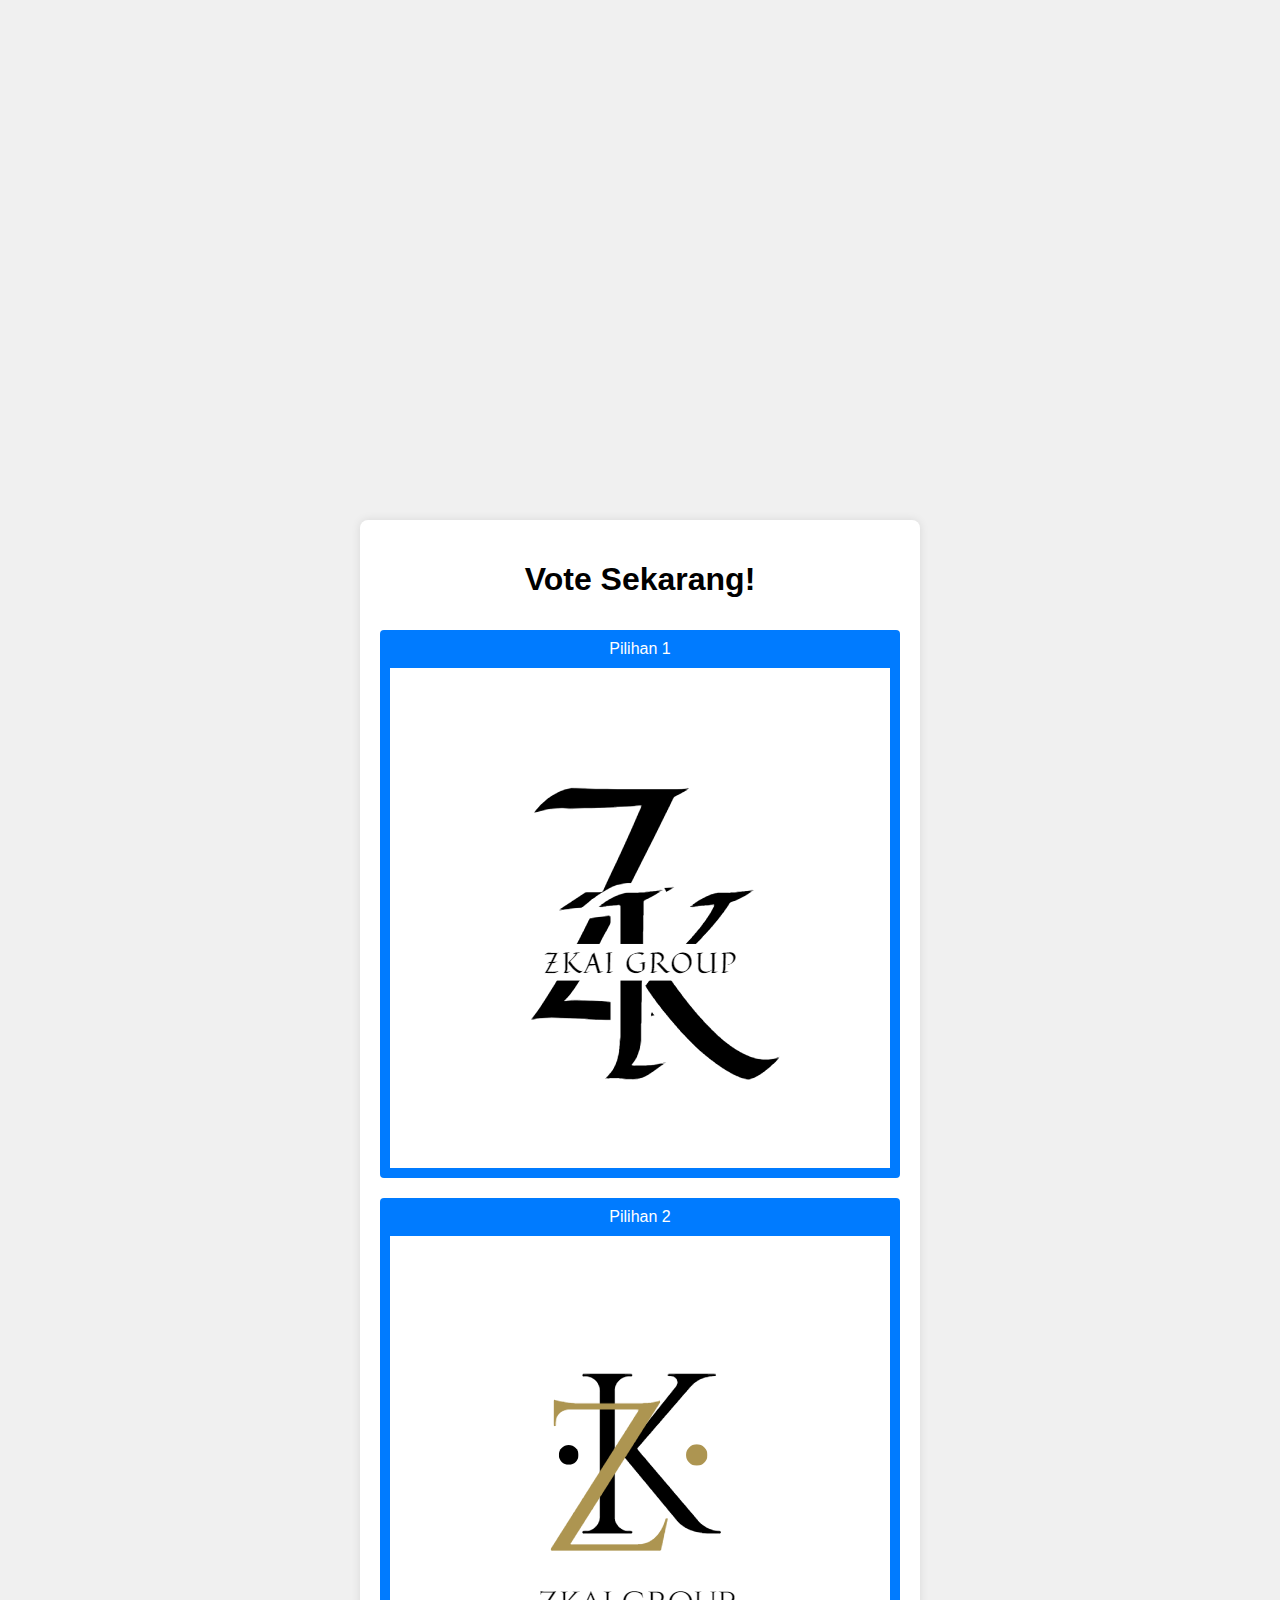
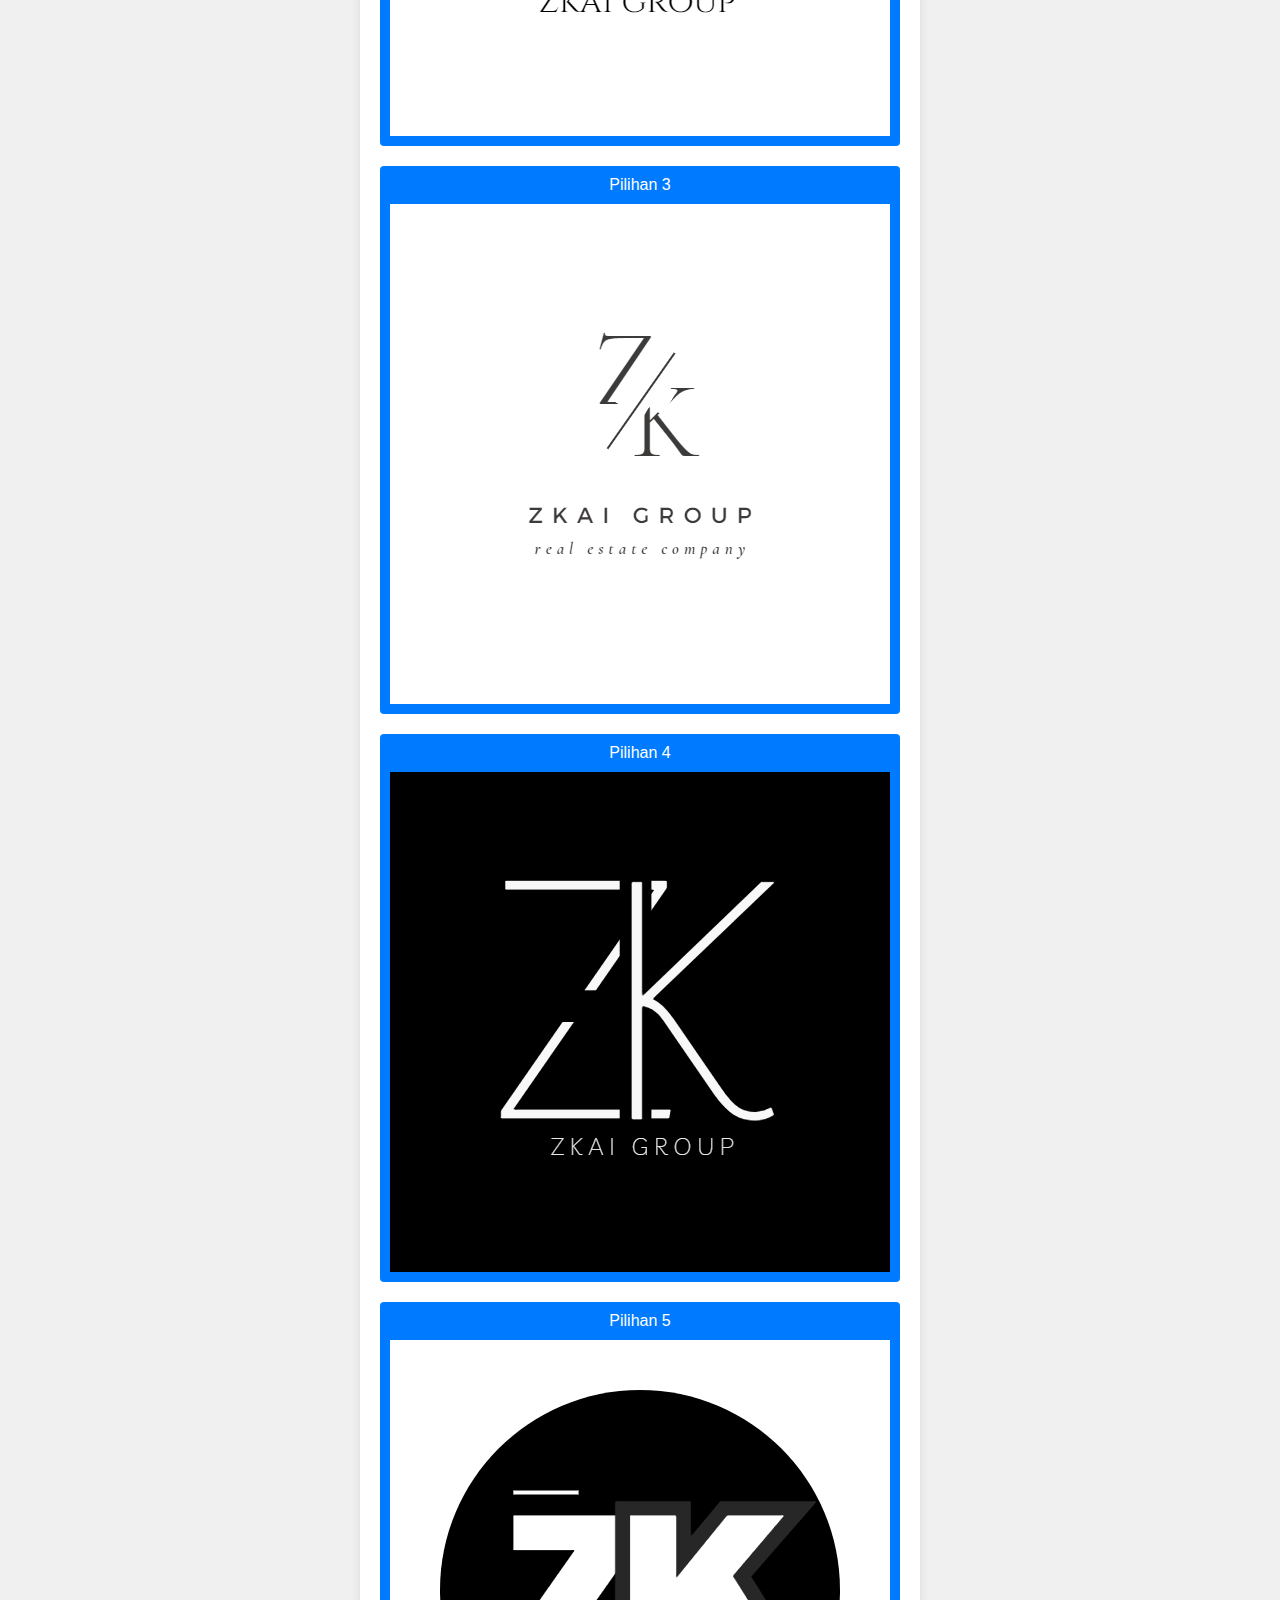
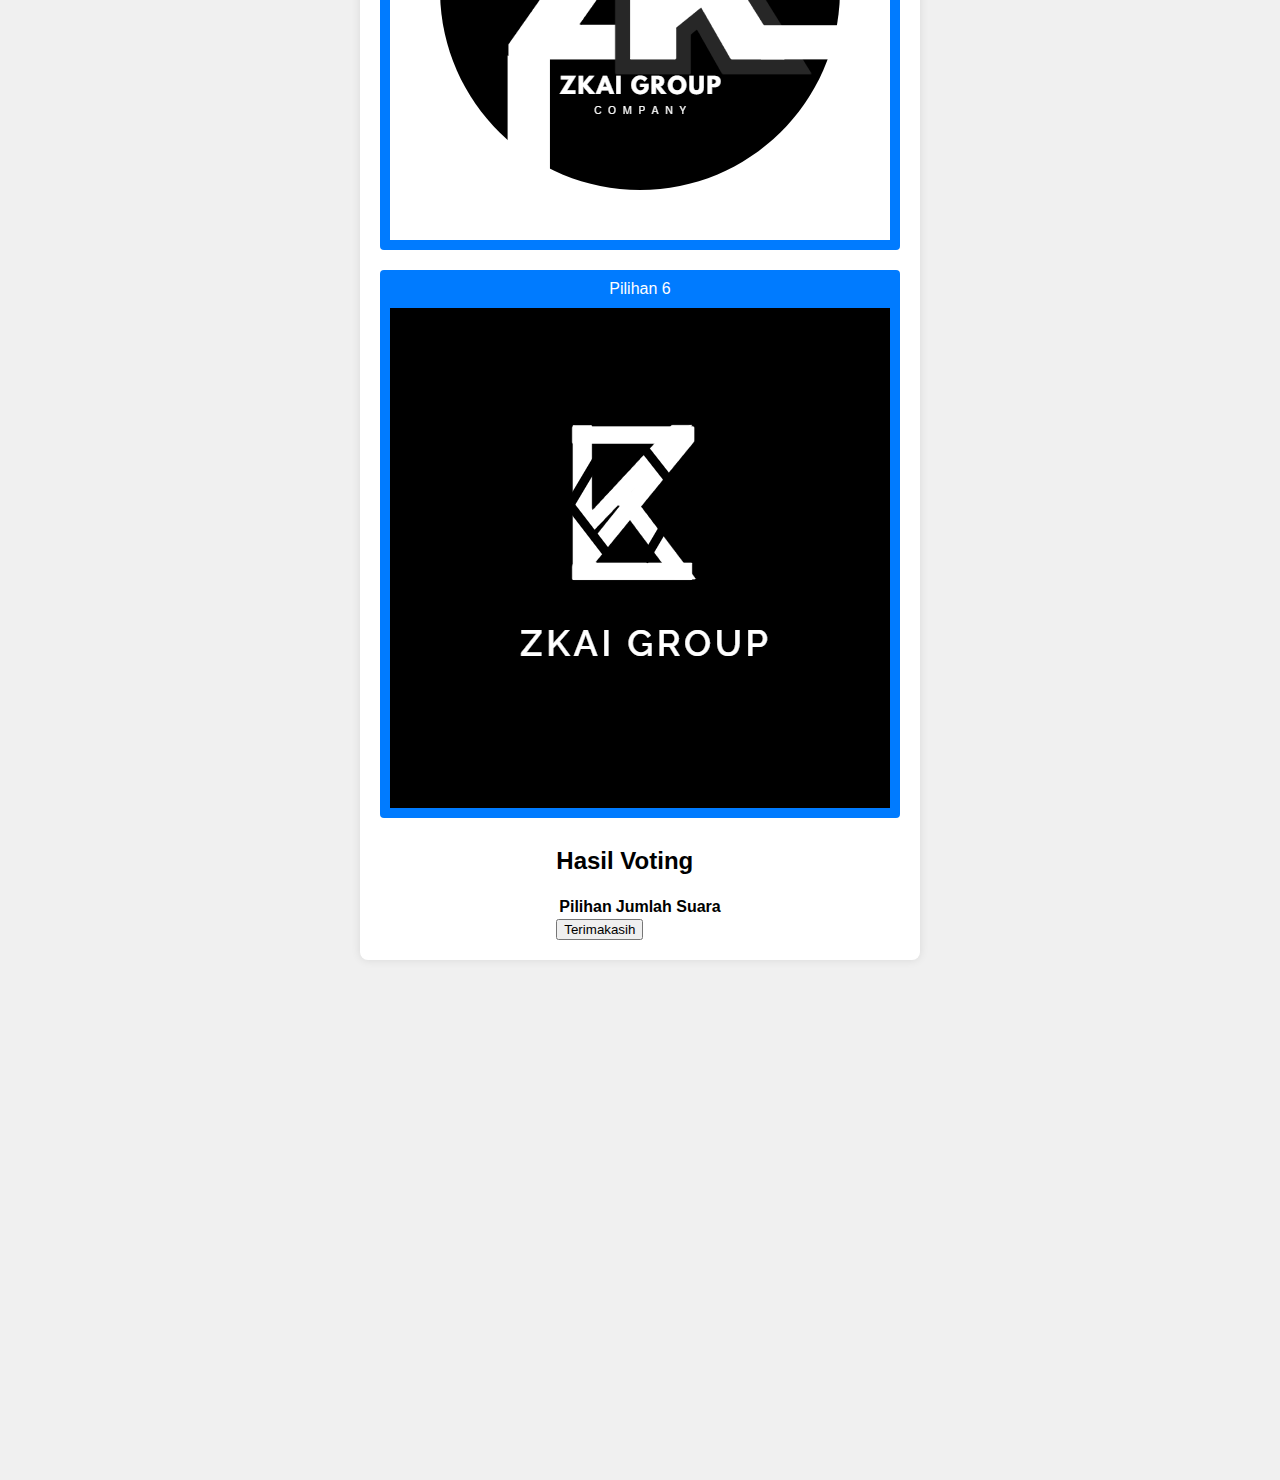
<file: 26 06  2006/index.html>
<!DOCTYPE html>
<html lang="id">
<head>
    <meta charset="UTF-8">
    <meta name="viewport" content="width=device-width, initial-scale=1.0">
    <title>Web Voting Responsif</title>
    <link rel="stylesheet" href="style.css">
</head>
<body>
    <div class="container">
        <h1>Vote Sekarang!</h1>
        <div id="selected-option"></div>
        <button class="vote-button">Pilihan 1
            <img src="2.png" alt="Gambar Pilihan 1" style="display: block; margin-top: 10px;">
        </button>
        <button class="vote-button">Pilihan 2
            <img src="3.png" alt="Gambar Pilihan 1" style="display: block; margin-top: 10px;">
        </button>
        <button class="vote-button">Pilihan 3
            <img src="4.png" alt="Gambar Pilihan 1" style="display: block; margin-top: 10px;">
        </button>
        <button class="vote-button">Pilihan 4
            <img src="5.png" alt="Gambar Pilihan 1" style="display: block; margin-top: 10px;">
        </button>
        <button class="vote-button">Pilihan 5
            <img src="6.png" alt="Gambar Pilihan 1" style="display: block; margin-top: 10px;">
        </button>
        <button class="vote-button">Pilihan 6
            <img src="7.png" alt="Gambar Pilihan 1" style="display: block; margin-top: 10px;">
        </button>
        <div class="result-table">
            <h2>Hasil Voting</h2>
            <table>
                <tr>
                    <th>Pilihan</th>
                    <th>Jumlah Suara</th>
                </tr>
                <!-- Data hasil voting akan ditampilkan di sini -->
            </table>
            <button class="refresh-button" onclick="window.location.href='hasil/index.html'">Terimakasih</button>
    </div>
    <script src="main.js"></script>
</body>
</html>
</file>
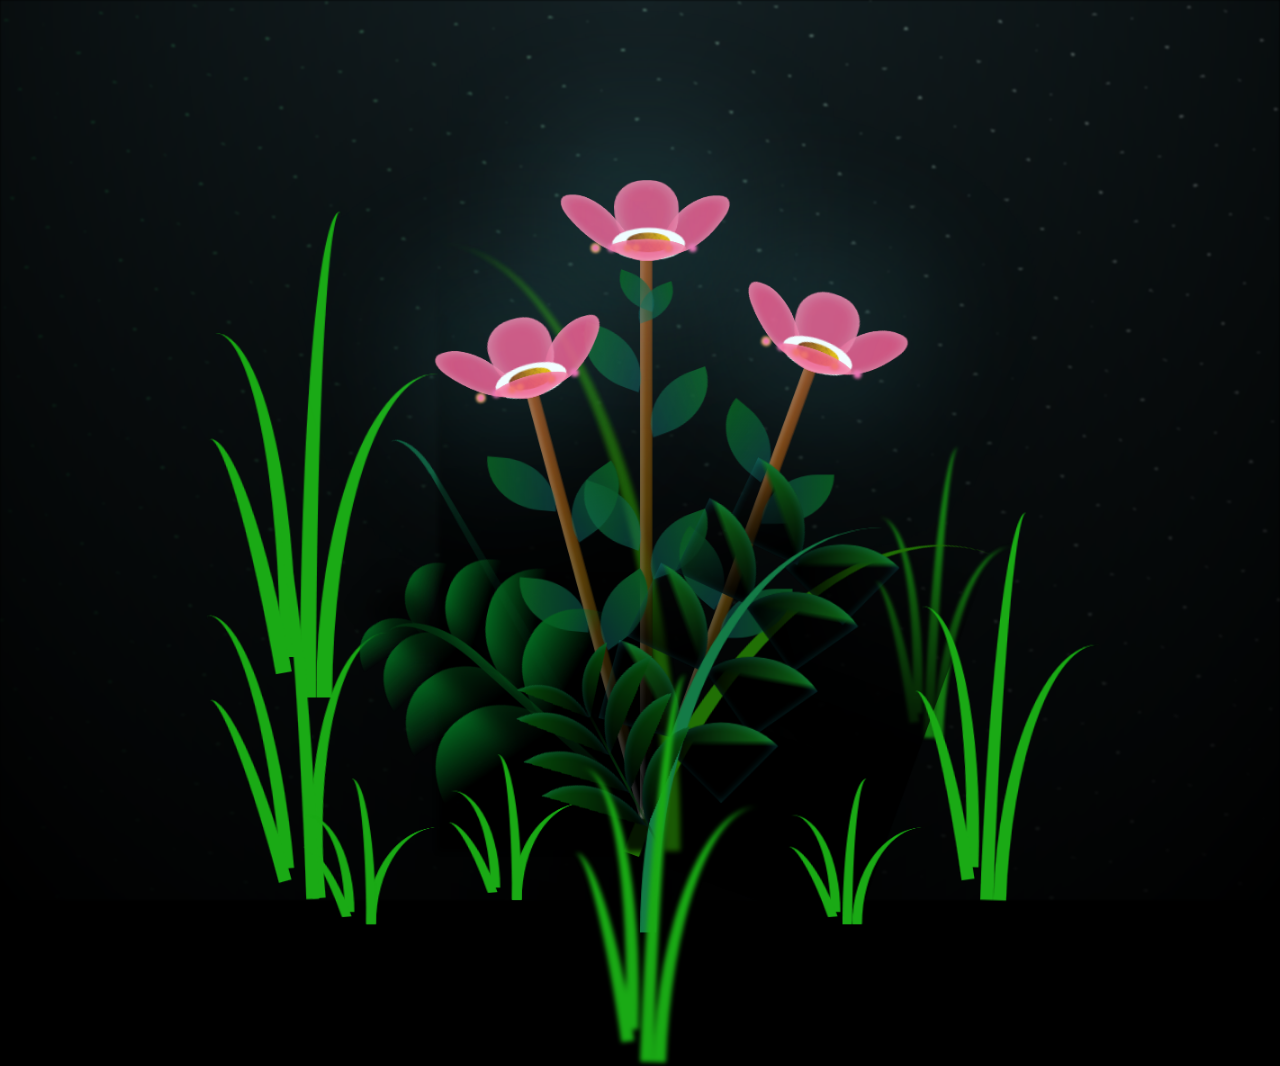
<file: 26 06  2006/hasil/index.html>
<!DOCTYPE html>
<html lang="en">
<head>
    <meta charset="UTF-8">
    <meta http-equiv="X-UA-Compatible" content="IE=edge">
    <meta name="viewport" content="width=device-width, initial-scale=1.0">
    <link rel="stylesheet" href="main.css">
    <link rel="icon" href="img/flowers.png" type="image/x-icon">
    <title>flowers</title>
</head>
<body class="container">
    <div class="night"></div>
    <div class="flowers">
      <div class="flower flower--1">
        <div class="flower__leafs flower__leafs--1">
          <div class="flower__leaf flower__leaf--1"></div>
          <div class="flower__leaf flower__leaf--2"></div>
          <div class="flower__leaf flower__leaf--3"></div>
          <div class="flower__leaf flower__leaf--4"></div>
          <div class="flower__white-circle"></div>
  
          <div class="flower__light flower__light--1"></div>
          <div class="flower__light flower__light--2"></div>
          <div class="flower__light flower__light--3"></div>
          <div class="flower__light flower__light--4"></div>
          <div class="flower__light flower__light--5"></div>
          <div class="flower__light flower__light--6"></div>
          <div class="flower__light flower__light--7"></div>
          <div class="flower__light flower__light--8"></div>
  
        </div>
        <div class="flower__line">
          <div class="flower__line__leaf flower__line__leaf--1"></div>
          <div class="flower__line__leaf flower__line__leaf--2"></div>
          <div class="flower__line__leaf flower__line__leaf--3"></div>
          <div class="flower__line__leaf flower__line__leaf--4"></div>
          <div class="flower__line__leaf flower__line__leaf--5"></div>
          <div class="flower__line__leaf flower__line__leaf--6"></div>
        </div>
      </div>
  
      <div class="flower flower--2">
        <div class="flower__leafs flower__leafs--2">
          <div class="flower__leaf flower__leaf--1"></div>
          <div class="flower__leaf flower__leaf--2"></div>
          <div class="flower__leaf flower__leaf--3"></div>
          <div class="flower__leaf flower__leaf--4"></div>
          <div class="flower__white-circle"></div>
  
          <div class="flower__light flower__light--1"></div>
          <div class="flower__light flower__light--2"></div>
          <div class="flower__light flower__light--3"></div>
          <div class="flower__light flower__light--4"></div>
          <div class="flower__light flower__light--5"></div>
          <div class="flower__light flower__light--6"></div>
          <div class="flower__light flower__light--7"></div>
          <div class="flower__light flower__light--8"></div>
  
        </div>
        <div class="flower__line">
          <div class="flower__line__leaf flower__line__leaf--1"></div>
          <div class="flower__line__leaf flower__line__leaf--2"></div>
          <div class="flower__line__leaf flower__line__leaf--3"></div>
          <div class="flower__line__leaf flower__line__leaf--4"></div>
        </div>
      </div>
  
      <div class="flower flower--3">
        <div class="flower__leafs flower__leafs--3">
          <div class="flower__leaf flower__leaf--1"></div>
          <div class="flower__leaf flower__leaf--2"></div>
          <div class="flower__leaf flower__leaf--3"></div>
          <div class="flower__leaf flower__leaf--4"></div>
          <div class="flower__white-circle"></div>
  
          <div class="flower__light flower__light--1"></div>
          <div class="flower__light flower__light--2"></div>
          <div class="flower__light flower__light--3"></div>
          <div class="flower__light flower__light--4"></div>
          <div class="flower__light flower__light--5"></div>
          <div class="flower__light flower__light--6"></div>
          <div class="flower__light flower__light--7"></div>
          <div class="flower__light flower__light--8"></div>
  
          <link rel="stylesheet" href="main.css">
          
        </div>
        <div class="flower__line">
          <div class="flower__line__leaf flower__line__leaf--1"></div>
          <div class="flower__line__leaf flower__line__leaf--2"></div>
          <div class="flower__line__leaf flower__line__leaf--3"></div>
          <div class="flower__line__leaf flower__line__leaf--4"></div>
        </div>
      </div>
  
      <div class="grow-ans" style="--d:1.2s">
        <div class="flower__g-long">
          <div class="flower__g-long__top"></div>
          <div class="flower__g-long__bottom"></div>
        </div>
      </div>
  
      <div class="growing-grass">
        <div class="flower__grass flower__grass--1">
          <div class="flower__grass--top"></div>
          <div class="flower__grass--bottom"></div>
          <div class="flower__grass__leaf flower__grass__leaf--1"></div>
          <div class="flower__grass__leaf flower__grass__leaf--2"></div>
          <div class="flower__grass__leaf flower__grass__leaf--3"></div>
          <div class="flower__grass__leaf flower__grass__leaf--4"></div>
          <div class="flower__grass__leaf flower__grass__leaf--5"></div>
          <div class="flower__grass__leaf flower__grass__leaf--6"></div>
          <div class="flower__grass__leaf flower__grass__leaf--7"></div>
          <div class="flower__grass__leaf flower__grass__leaf--8"></div>
          <div class="flower__grass__overlay"></div>
        </div>
      </div>
  
      <div class="growing-grass">
        <div class="flower__grass flower__grass--2">
          <div class="flower__grass--top"></div>
          <div class="flower__grass--bottom"></div>
          <div class="flower__grass__leaf flower__grass__leaf--1"></div>
          <div class="flower__grass__leaf flower__grass__leaf--2"></div>
          <div class="flower__grass__leaf flower__grass__leaf--3"></div>
          <div class="flower__grass__leaf flower__grass__leaf--4"></div>
          <div class="flower__grass__leaf flower__grass__leaf--5"></div>
          <div class="flower__grass__leaf flower__grass__leaf--6"></div>
          <div class="flower__grass__leaf flower__grass__leaf--7"></div>
          <div class="flower__grass__leaf flower__grass__leaf--8"></div>
          <div class="flower__grass__overlay"></div>
        </div>
      </div>
  
      <div class="grow-ans" style="--d:2.4s">
        <div class="flower__g-right flower__g-right--1">
          <div class="leaf"></div>
        </div>
      </div>
  
      <div class="grow-ans" style="--d:2.8s">
        <div class="flower__g-right flower__g-right--2">
          <div class="leaf"></div>
        </div>
      </div>
  
      <div class="grow-ans" style="--d:2.8s">
        <div class="flower__g-front">
          <div class="flower__g-front__leaf-wrapper flower__g-front__leaf-wrapper--1">
            <div class="flower__g-front__leaf"></div>
          </div>
          <div class="flower__g-front__leaf-wrapper flower__g-front__leaf-wrapper--2">
            <div class="flower__g-front__leaf"></div>
          </div>
          <div class="flower__g-front__leaf-wrapper flower__g-front__leaf-wrapper--3">
            <div class="flower__g-front__leaf"></div>
          </div>
          <div class="flower__g-front__leaf-wrapper flower__g-front__leaf-wrapper--4">
            <div class="flower__g-front__leaf"></div>
          </div>
          <div class="flower__g-front__leaf-wrapper flower__g-front__leaf-wrapper--5">
            <div class="flower__g-front__leaf"></div>
          </div>
          <div class="flower__g-front__leaf-wrapper flower__g-front__leaf-wrapper--6">
            <div class="flower__g-front__leaf"></div>
          </div>
          <div class="flower__g-front__leaf-wrapper flower__g-front__leaf-wrapper--7">
            <div class="flower__g-front__leaf"></div>
          </div>
          <div class="flower__g-front__leaf-wrapper flower__g-front__leaf-wrapper--8">
            <div class="flower__g-front__leaf"></div>
          </div>
          <div class="flower__g-front__line"></div>
        </div>
      </div>
  
      <div class="grow-ans" style="--d:3.2s">
        <div class="flower__g-fr">
          <div class="leaf"></div>
          <div class="flower__g-fr__leaf flower__g-fr__leaf--1"></div>
          <div class="flower__g-fr__leaf flower__g-fr__leaf--2"></div>
          <div class="flower__g-fr__leaf flower__g-fr__leaf--3"></div>
          <div class="flower__g-fr__leaf flower__g-fr__leaf--4"></div>
          <div class="flower__g-fr__leaf flower__g-fr__leaf--5"></div>
          <div class="flower__g-fr__leaf flower__g-fr__leaf--6"></div>
          <div class="flower__g-fr__leaf flower__g-fr__leaf--7"></div>
          <div class="flower__g-fr__leaf flower__g-fr__leaf--8"></div>
        </div>
      </div>
  
      <div class="long-g long-g--0">
        <div class="grow-ans" style="--d:3s">
          <div class="leaf leaf--0"></div>
        </div>
        <div class="grow-ans" style="--d:2.2s">
          <div class="leaf leaf--1"></div>
        </div>
        <div class="grow-ans" style="--d:3.4s">
          <div class="leaf leaf--2"></div>
        </div>
        <div class="grow-ans" style="--d:3.6s">
          <div class="leaf leaf--3"></div>
        </div>
      </div>
  
      <div class="long-g long-g--1">
        <div class="grow-ans" style="--d:3.6s">
          <div class="leaf leaf--0"></div>
        </div>
        <div class="grow-ans" style="--d:3.8s">
          <div class="leaf leaf--1"></div>
        </div>
        <div class="grow-ans" style="--d:4s">
          <div class="leaf leaf--2"></div>
        </div>
        <div class="grow-ans" style="--d:4.2s">
          <div class="leaf leaf--3"></div>
        </div>
      </div>
  
      <div class="long-g long-g--2">
        <div class="grow-ans" style="--d:4s">
          <div class="leaf leaf--0"></div>
        </div>
        <div class="grow-ans" style="--d:4.2s">
          <div class="leaf leaf--1"></div>
        </div>
        <div class="grow-ans" style="--d:4.4s">
          <div class="leaf leaf--2"></div>
        </div>
        <div class="grow-ans" style="--d:4.6s">
          <div class="leaf leaf--3"></div>
        </div>
      </div>
  
      <div class="long-g long-g--3">
        <div class="grow-ans" style="--d:4s">
          <div class="leaf leaf--0"></div>
        </div>
        <div class="grow-ans" style="--d:4.2s">
          <div class="leaf leaf--1"></div>
        </div>
        <div class="grow-ans" style="--d:3s">
          <div class="leaf leaf--2"></div>
        </div>
        <div class="grow-ans" style="--d:3.6s">
          <div class="leaf leaf--3"></div>
        </div>
      </div>
  
      <div class="long-g long-g--4">
        <div class="grow-ans" style="--d:4s">
          <div class="leaf leaf--0"></div>
        </div>
        <div class="grow-ans" style="--d:4.2s">
          <div class="leaf leaf--1"></div>
        </div>
        <div class="grow-ans" style="--d:3s">
          <div class="leaf leaf--2"></div>
        </div>
        <div class="grow-ans" style="--d:3.6s">
          <div class="leaf leaf--3"></div>
        </div>
      </div>
  
      <div class="long-g long-g--5">
        <div class="grow-ans" style="--d:4s">
          <div class="leaf leaf--0"></div>
        </div>
        <div class="grow-ans" style="--d:4.2s">
          <div class="leaf leaf--1"></div>
        </div>
        <div class="grow-ans" style="--d:3s">
          <div class="leaf leaf--2"></div>
        </div>
        <div class="grow-ans" style="--d:3.6s">
          <div class="leaf leaf--3"></div>
        </div>
      </div>
  
      <div class="long-g long-g--6">
        <div class="grow-ans" style="--d:4.2s">
          <div class="leaf leaf--0"></div>
        </div>
        <div class="grow-ans" style="--d:4.4s">
          <div class="leaf leaf--1"></div>
        </div>
        <div class="grow-ans" style="--d:4.6s">
          <div class="leaf leaf--2"></div>
        </div>
        <div class="grow-ans" style="--d:4.8s">
          <div class="leaf leaf--3"></div>
        </div>
      </div>
  
      <div class="long-g long-g--7">
        <div class="grow-ans" style="--d:3s">
          <div class="leaf leaf--0"></div>
        </div>
        <div class="grow-ans" style="--d:3.2s">
          <div class="leaf leaf--1"></div>
        </div>
        <div class="grow-ans" style="--d:3.5s">
          <div class="leaf leaf--2"></div>
        </div>
        <div class="grow-ans" style="--d:3.6s">
          <div class="leaf leaf--3"></div>
        </div>
      </div>
    </div>
    
    <script src="main.js"></script>
  </body>
</html>
</file>
<file: 26 06  2006/style.css>
body {
    font-family: Arial, sans-serif;
    margin: 0;
    padding: 0;
    display: flex;
    justify-content: center;
    align-items: center;
    height: 520vh;
    background-color: #f0f0f0;
}

.container {
    display: flex; /* Menjadikan container sebagai flex container */
    flex-direction: column; /* Menjadikan elemen di dalam container berada dalam satu kolom */
    justify-content: center; /* Memusatkan vertikal */
    align-items: center; /* Memusatkan horizontal */
    background-color: #fff;
    padding: 20px;
    border-radius: 8px;
    box-shadow: 0 0 10px rgba(0, 0, 0, 0.1);
    max-width: 520px;
    width: 100%;
}

.vote-button {
    display: block;
    width: 100%;
    padding: 10px;
    margin: 10px 0;
    background-color: #007bff;
    color: #fff;
    border: none;
    border-radius: 4px;
    cursor: pointer;
    font-size: 16px;
}

.vote-button:hover {
    background-color: #0056b3;
}
</file>
<file: 26 06  2006/hasil/main.css>
*,
*::after,
*::before {
  padding: 0;
  margin: 0;
  box-sizing: border-box;
}

:root {
  --dark-color: #000000;
}

body {
  display: flex;
  align-items: flex-end;
  justify-content: center;
  min-height: 100vh;
  background-color: var(--dark-color);
  overflow: hidden;
  perspective: 1000px;
}

.night {
  position: fixed;
  left: 50%;
  top: 0;
  transform: translateX(-50%);
  width: 100%;
  height: 100%;
  filter: blur(0.1vmin);
  background-image: radial-gradient(ellipse at top, transparent 0%, var(--dark-color)), radial-gradient(ellipse at bottom, var(--dark-color), rgba(145, 233, 255, 0.2)), repeating-linear-gradient(220deg, rgb(0, 0, 0) 0px, rgb(0, 0, 0) 19px, transparent 19px, transparent 22px), repeating-linear-gradient(189deg, rgb(0, 0, 0) 0px, rgb(0, 0, 0) 19px, transparent 19px, transparent 22px), repeating-linear-gradient(148deg, rgb(0, 0, 0) 0px, rgb(0, 0, 0) 19px, transparent 19px, transparent 22px), linear-gradient(90deg, rgb(7, 107, 42), rgb(240, 240, 240));
}

.flowers {
  position: relative;
  transform: scale(0.9);
}

.flower {
  position: absolute;
  bottom: 10vmin;
  transform-origin: bottom center;
  z-index: 10;
  --fl-speed: 0.3s;
}
.flower--1 {
  -webkit-animation: moving-flower-1 4s linear infinite;
          animation: moving-flower-1 4s linear infinite;
}
.flower--1 .flower__line {
  height: 70vmin;
  -webkit-animation-delay: 0.3s;
          animation-delay: 0.3s;
}
.flower--1 .flower__line__leaf--1 {
  -webkit-animation: blooming-leaf-right var(--fl-speed) 1.6s backwards;
          animation: blooming-leaf-right var(--fl-speed) 1.6s backwards;
}
.flower--1 .flower__line__leaf--2 {
  -webkit-animation: blooming-leaf-right var(--fl-speed) 1.4s backwards;
          animation: blooming-leaf-right var(--fl-speed) 1.4s backwards;
}
.flower--1 .flower__line__leaf--3 {
  -webkit-animation: blooming-leaf-left var(--fl-speed) 1.2s backwards;
          animation: blooming-leaf-left var(--fl-speed) 1.2s backwards;
}
.flower--1 .flower__line__leaf--4 {
  -webkit-animation: blooming-leaf-left var(--fl-speed) 1s backwards;
          animation: blooming-leaf-left var(--fl-speed) 1s backwards;
}
.flower--1 .flower__line__leaf--5 {
  -webkit-animation: blooming-leaf-right var(--fl-speed) 1.8s backwards;
          animation: blooming-leaf-right var(--fl-speed) 1.8s backwards;
}
.flower--1 .flower__line__leaf--6 {
  -webkit-animation: blooming-leaf-left var(--fl-speed) 2s backwards;
          animation: blooming-leaf-left var(--fl-speed) 2s backwards;
}
.flower--2 {
  left: 50%;
  transform: rotate(20deg);
  -webkit-animation: moving-flower-2 4s linear infinite;
          animation: moving-flower-2 4s linear infinite;
}
.flower--2 .flower__line {
  height: 60vmin;
  -webkit-animation-delay: 0.6s;
          animation-delay: 0.6s;
}
.flower--2 .flower__line__leaf--1 {
  -webkit-animation: blooming-leaf-right var(--fl-speed) 1.9s backwards;
          animation: blooming-leaf-right var(--fl-speed) 1.9s backwards;
}
.flower--2 .flower__line__leaf--2 {
  -webkit-animation: blooming-leaf-right var(--fl-speed) 1.7s backwards;
          animation: blooming-leaf-right var(--fl-speed) 1.7s backwards;
}
.flower--2 .flower__line__leaf--3 {
  -webkit-animation: blooming-leaf-left var(--fl-speed) 1.5s backwards;
          animation: blooming-leaf-left var(--fl-speed) 1.5s backwards;
}
.flower--2 .flower__line__leaf--4 {
  -webkit-animation: blooming-leaf-left var(--fl-speed) 1.3s backwards;
          animation: blooming-leaf-left var(--fl-speed) 1.3s backwards;
}
.flower--3 {
  left: 50%;
  transform: rotate(-15deg);
  -webkit-animation: moving-flower-3 4s linear infinite;
          animation: moving-flower-3 4s linear infinite;
}
.flower--3 .flower__line {
  -webkit-animation-delay: 0.9s;
          animation-delay: 0.9s;
}
.flower--3 .flower__line__leaf--1 {
  -webkit-animation: blooming-leaf-right var(--fl-speed) 2.5s backwards;
          animation: blooming-leaf-right var(--fl-speed) 2.5s backwards;
}
.flower--3 .flower__line__leaf--2 {
  -webkit-animation: blooming-leaf-right var(--fl-speed) 2.3s backwards;
          animation: blooming-leaf-right var(--fl-speed) 2.3s backwards;
}
.flower--3 .flower__line__leaf--3 {
  -webkit-animation: blooming-leaf-left var(--fl-speed) 2.1s backwards;
          animation: blooming-leaf-left var(--fl-speed) 2.1s backwards;
}
.flower--3 .flower__line__leaf--4 {
  -webkit-animation: blooming-leaf-left var(--fl-speed) 1.9s backwards;
          animation: blooming-leaf-left var(--fl-speed) 1.9s backwards;
}
.flower__leafs {
  position: relative;
  -webkit-animation: blooming-flower 2s backwards;
          animation: blooming-flower 2s backwards;
}
.flower__leafs--1 {
  -webkit-animation-delay: 1.1s;
          animation-delay: 1.1s;
}
.flower__leafs--2 {
  -webkit-animation-delay: 1.4s;
          animation-delay: 1.4s;
}
.flower__leafs--3 {
  -webkit-animation-delay: 1.7s;
          animation-delay: 1.7s;
}
.flower__leafs::after {
  content: "";
  position: absolute;
  left: 0;
  top: 0;
  transform: translate(-50%, -100%);
  width: 8vmin;
  height: 8vmin;
  background-color: #6bf0ff;
  filter: blur(10vmin);
}
.flower__leaf {
  position: absolute;
  bottom: 0;
  left: 50%;
  width: 8vmin;
  height: 11vmin;
  border-radius: 51% 49% 47% 53%/44% 45% 55% 69%;
  background-color: #f672b0;
  background-image: linear-gradient(to top, #ee5286, #ee5286);
  transform-origin: bottom center;
  opacity: 0.9;
  box-shadow: inset 0 0 2vmin rgba(255, 255, 255, 0.5);
}
.flower__leaf--1 {
  transform: translate(-10%, 1%) rotateY(40deg) rotateX(-50deg);
}
.flower__leaf--2 {
  transform: translate(-50%, -4%) rotateX(40deg);
}
.flower__leaf--3 {
  transform: translate(-90%, 0%) rotateY(45deg) rotateX(50deg);
}
.flower__leaf--4 {
  width: 8vmin;
  height: 8vmin;
  transform-origin: bottom left;
  border-radius: 4vmin 10vmin 4vmin 4vmin;
  transform: translate(0%, 18%) rotateX(70deg) rotate(-43deg);
  background-image: linear-gradient(to top, #ee5286, #ee5286);
  z-index: 1;
  opacity: 0.8;
}
.flower__white-circle {
  position: absolute;
  left: -3.5vmin;
  top: -3vmin;
  width: 9vmin;
  height: 4vmin;
  border-radius: 50%;
  background-color: #fff;
}
.flower__white-circle::after {
  content: "";
  position: absolute;
  left: 50%;
  top: 45%;
  transform: translate(-50%, -50%);
  width: 60%;
  height: 60%;
  border-radius: inherit;
  background-image: repeating-linear-gradient(135deg, rgba(0, 0, 0, 0.03) 0px, rgba(0, 0, 0, 0.03) 1px, transparent 1px, transparent 12px), repeating-linear-gradient(45deg, rgba(0, 0, 0, 0.03) 0px, rgba(0, 0, 0, 0.03) 1px, transparent 1px, transparent 12px), repeating-linear-gradient(67.5deg, rgba(0, 0, 0, 0.03) 0px, rgba(0, 0, 0, 0.03) 1px, transparent 1px, transparent 12px), repeating-linear-gradient(135deg, rgba(0, 0, 0, 0.03) 0px, rgba(0, 0, 0, 0.03) 1px, transparent 1px, transparent 12px), repeating-linear-gradient(45deg, rgba(0, 0, 0, 0.03) 0px, rgba(0, 0, 0, 0.03) 1px, transparent 1px, transparent 12px), repeating-linear-gradient(112.5deg, rgba(0, 0, 0, 0.03) 0px, rgba(0, 0, 0, 0.03) 1px, transparent 1px, transparent 12px), repeating-linear-gradient(112.5deg, rgba(0, 0, 0, 0.03) 0px, rgba(0, 0, 0, 0.03) 1px, transparent 1px, transparent 12px), repeating-linear-gradient(45deg, rgba(0, 0, 0, 0.03) 0px, rgba(0, 0, 0, 0.03) 1px, transparent 1px, transparent 12px), repeating-linear-gradient(22.5deg, rgba(0, 0, 0, 0.03) 0px, rgba(0, 0, 0, 0.03) 1px, transparent 1px, transparent 12px), repeating-linear-gradient(45deg, rgba(0, 0, 0, 0.03) 0px, rgba(0, 0, 0, 0.03) 1px, transparent 1px, transparent 12px), repeating-linear-gradient(22.5deg, rgba(0, 0, 0, 0.03) 0px, rgba(0, 0, 0, 0.03) 1px, transparent 1px, transparent 12px), repeating-linear-gradient(135deg, rgba(0, 0, 0, 0.03) 0px, rgba(0, 0, 0, 0.03) 1px, transparent 1px, transparent 12px), repeating-linear-gradient(157.5deg, rgba(0, 0, 0, 0.03) 0px, rgba(0, 0, 0, 0.03) 1px, transparent 1px, transparent 12px), repeating-linear-gradient(67.5deg, rgba(0, 0, 0, 0.03) 0px, rgba(0, 0, 0, 0.03) 1px, transparent 1px, transparent 12px), repeating-linear-gradient(67.5deg, rgba(0, 0, 0, 0.03) 0px, rgba(0, 0, 0, 0.03) 1px, transparent 1px, transparent 12px), linear-gradient(90deg, rgb(127, 47, 21), rgb(255, 206, 0));
}
.flower__line {
  height: 55vmin;
  width: 1.5vmin;
  background-image: linear-gradient(to left, rgba(0, 0, 0, 0.2), transparent, rgba(255, 255, 255, 0.2)), linear-gradient(to top, transparent 10%, #583e08, #944415);
  box-shadow: inset 0 0 2px rgba(0, 0, 0, 0.5);
  -webkit-animation: grow-flower-tree 4s backwards;
          animation: grow-flower-tree 4s backwards;
}
.flower__line__leaf {
  --w: 7vmin;
  --h: calc(var(--w) + 2vmin);
  position: absolute;
  top: 20%;
  left: 90%;
  width: var(--w);
  height: var(--h);
  border-top-right-radius: var(--h);
  border-bottom-left-radius: var(--h);
  background-image: linear-gradient(to top, rgba(20, 117, 122, 0.4), #095721);
}
.flower__line__leaf--1 {
  transform: rotate(70deg) rotateY(30deg);
}
.flower__line__leaf--2 {
  top: 45%;
  transform: rotate(70deg) rotateY(30deg);
}
.flower__line__leaf--3, .flower__line__leaf--4, .flower__line__leaf--6 {
  border-top-right-radius: 0;
  border-bottom-left-radius: 0;
  border-top-left-radius: var(--h);
  border-bottom-right-radius: var(--h);
  left: -460%;
  top: 12%;
  transform: rotate(-70deg) rotateY(30deg);
}
.flower__line__leaf--4 {
  top: 40%;
}
.flower__line__leaf--5 {
  top: 0;
  transform-origin: left;
  transform: rotate(70deg) rotateY(30deg) scale(0.6);
}
.flower__line__leaf--6 {
  top: -2%;
  left: -450%;
  transform-origin: right;
  transform: rotate(-70deg) rotateY(30deg) scale(0.6);
}
.flower__light {
  position: absolute;
  bottom: 0vmin;
  width: 1vmin;
  height: 1vmin;
  background-color: rgb(255, 251, 0);
  border-radius: 50%;
  filter: blur(0.2vmin);
  -webkit-animation: light-ans 4s linear infinite backwards;
          animation: light-ans 4s linear infinite backwards;
}
.flower__light:nth-child(odd) {
  background-color: #f76baf;
}
.flower__light--1 {
  left: -2vmin;
  -webkit-animation-delay: 1s;
          animation-delay: 1s;
}
.flower__light--2 {
  left: 3vmin;
  -webkit-animation-delay: 0.5s;
          animation-delay: 0.5s;
}
.flower__light--3 {
  left: -6vmin;
  -webkit-animation-delay: 0.3s;
          animation-delay: 0.3s;
}
.flower__light--4 {
  left: 6vmin;
  -webkit-animation-delay: 0.9s;
          animation-delay: 0.9s;
}
.flower__light--5 {
  left: -1vmin;
  -webkit-animation-delay: 1.5s;
          animation-delay: 1.5s;
}
.flower__light--6 {
  left: -4vmin;
  -webkit-animation-delay: 3s;
          animation-delay: 3s;
}
.flower__light--7 {
  left: 3vmin;
  -webkit-animation-delay: 2s;
          animation-delay: 2s;
}
.flower__light--8 {
  left: -6vmin;
  -webkit-animation-delay: 3.5s;
          animation-delay: 3.5s;
}
.flower__grass {
  --c: #04661f;
  --line-w: 1.5vmin;
  position: absolute;
  bottom: 12vmin;
  left: -7vmin;
  display: flex;
  flex-direction: column;
  align-items: flex-end;
  z-index: 20;
  transform-origin: bottom center;
  transform: rotate(-48deg) rotateY(40deg);
}
.flower__grass--1 {
  -webkit-animation: moving-grass 2s linear infinite;
          animation: moving-grass 2s linear infinite;
}
.flower__grass--2 {
  left: 2vmin;
  bottom: 10vmin;
  transform: scale(0.5) rotate(75deg) rotateX(10deg) rotateY(-200deg);
  opacity: 0.8;
  z-index: 0;
  -webkit-animation: moving-grass--2 1.5s linear infinite;
          animation: moving-grass--2 1.5s linear infinite;
}
.flower__grass--top {
  width: 7vmin;
  height: 10vmin;
  border-top-right-radius: 100%;
  border-right: var(--line-w) solid var(--c);
  transform-origin: bottom center;
  transform: rotate(-2deg);
}
.flower__grass--bottom {
  margin-top: -2px;
  width: var(--line-w);
  height: 25vmin;
  background-image: linear-gradient(to top, transparent, var(--c));
}
.flower__grass__leaf {
  --size: 10vmin;
  position: absolute;
  width: calc(var(--size) * 2.1);
  height: var(--size);
  border-top-left-radius: var(--size);
  border-top-right-radius: var(--size);
  background-image: linear-gradient(to top, transparent, transparent 30%, var(--c));
  z-index: 100;
}
.flower__grass__leaf--1 {
  top: -6%;
  left: 30%;
  --size: 6vmin;
  transform: rotate(-20deg);
  -webkit-animation: growing-grass-ans--1 2s 2.6s backwards;
          animation: growing-grass-ans--1 2s 2.6s backwards;
}
@-webkit-keyframes growing-grass-ans--1 {
  0% {
    transform-origin: bottom left;
    transform: rotate(-20deg) scale(0);
  }
}
@keyframes growing-grass-ans--1 {
  0% {
    transform-origin: bottom left;
    transform: rotate(-20deg) scale(0);
  }
}
.flower__grass__leaf--2 {
  top: -5%;
  left: -110%;
  --size: 6vmin;
  transform: rotate(10deg);
  -webkit-animation: growing-grass-ans--2 2s 2.4s linear backwards;
          animation: growing-grass-ans--2 2s 2.4s linear backwards;
}
@-webkit-keyframes growing-grass-ans--2 {
  0% {
    transform-origin: bottom right;
    transform: rotate(10deg) scale(0);
  }
}
@keyframes growing-grass-ans--2 {
  0% {
    transform-origin: bottom right;
    transform: rotate(10deg) scale(0);
  }
}
.flower__grass__leaf--3 {
  top: 5%;
  left: 60%;
  --size: 8vmin;
  transform: rotate(-18deg) rotateX(-20deg);
  -webkit-animation: growing-grass-ans--3 2s 2.2s linear backwards;
          animation: growing-grass-ans--3 2s 2.2s linear backwards;
}
@-webkit-keyframes growing-grass-ans--3 {
  0% {
    transform-origin: bottom left;
    transform: rotate(-18deg) rotateX(-20deg) scale(0);
  }
}
@keyframes growing-grass-ans--3 {
  0% {
    transform-origin: bottom left;
    transform: rotate(-18deg) rotateX(-20deg) scale(0);
  }
}
.flower__grass__leaf--4 {
  top: 6%;
  left: -135%;
  --size: 8vmin;
  transform: rotate(2deg);
  -webkit-animation: growing-grass-ans--4 2s 2s linear backwards;
          animation: growing-grass-ans--4 2s 2s linear backwards;
}
@-webkit-keyframes growing-grass-ans--4 {
  0% {
    transform-origin: bottom right;
    transform: rotate(2deg) scale(0);
  }
}
@keyframes growing-grass-ans--4 {
  0% {
    transform-origin: bottom right;
    transform: rotate(2deg) scale(0);
  }
}
.flower__grass__leaf--5 {
  top: 20%;
  left: 60%;
  --size: 10vmin;
  transform: rotate(-24deg) rotateX(-20deg);
  -webkit-animation: growing-grass-ans--5 2s 1.8s linear backwards;
          animation: growing-grass-ans--5 2s 1.8s linear backwards;
}
@-webkit-keyframes growing-grass-ans--5 {
  0% {
    transform-origin: bottom left;
    transform: rotate(-24deg) rotateX(-20deg) scale(0);
  }
}
@keyframes growing-grass-ans--5 {
  0% {
    transform-origin: bottom left;
    transform: rotate(-24deg) rotateX(-20deg) scale(0);
  }
}
.flower__grass__leaf--6 {
  top: 22%;
  left: -180%;
  --size: 10vmin;
  transform: rotate(10deg);
  -webkit-animation: growing-grass-ans--6 2s 1.6s linear backwards;
          animation: growing-grass-ans--6 2s 1.6s linear backwards;
}
@-webkit-keyframes growing-grass-ans--6 {
  0% {
    transform-origin: bottom right;
    transform: rotate(10deg) scale(0);
  }
}
@keyframes growing-grass-ans--6 {
  0% {
    transform-origin: bottom right;
    transform: rotate(10deg) scale(0);
  }
}
.flower__grass__leaf--7 {
  top: 39%;
  left: 70%;
  --size: 10vmin;
  transform: rotate(-10deg);
  -webkit-animation: growing-grass-ans--7 2s 1.4s linear backwards;
          animation: growing-grass-ans--7 2s 1.4s linear backwards;
}
@-webkit-keyframes growing-grass-ans--7 {
  0% {
    transform-origin: bottom left;
    transform: rotate(-10deg) scale(0);
  }
}
@keyframes growing-grass-ans--7 {
  0% {
    transform-origin: bottom left;
    transform: rotate(-10deg) scale(0);
  }
}
.flower__grass__leaf--8 {
  top: 40%;
  left: -215%;
  --size: 11vmin;
  transform: rotate(10deg);
  -webkit-animation: growing-grass-ans--8 2s 1.2s linear backwards;
          animation: growing-grass-ans--8 2s 1.2s linear backwards;
}
@-webkit-keyframes growing-grass-ans--8 {
  0% {
    transform-origin: bottom right;
    transform: rotate(10deg) scale(0);
  }
}
@keyframes growing-grass-ans--8 {
  0% {
    transform-origin: bottom right;
    transform: rotate(10deg) scale(0);
  }
}
.flower__grass__overlay {
  position: absolute;
  top: -10%;
  right: 0%;
  width: 100%;
  height: 100%;
  background-color: rgba(0, 0, 0, 0.6);
  filter: blur(1.5vmin);
  z-index: 100;
}
.flower__g-long {
  --w: 2vmin;
  --h: 6vmin;
  --c: #0e5b3c;
  position: absolute;
  bottom: 10vmin;
  left: -3vmin;
  transform-origin: bottom center;
  transform: rotate(-30deg) rotateY(-20deg);
  display: flex;
  flex-direction: column;
  align-items: flex-end;
  -webkit-animation: flower-g-long-ans 3s linear infinite;
          animation: flower-g-long-ans 3s linear infinite;
}
@-webkit-keyframes flower-g-long-ans {
  0%, 100% {
    transform: rotate(-30deg) rotateY(-20deg);
  }
  50% {
    transform: rotate(-32deg) rotateY(-20deg);
  }
}
@keyframes flower-g-long-ans {
  0%, 100% {
    transform: rotate(-30deg) rotateY(-20deg);
  }
  50% {
    transform: rotate(-32deg) rotateY(-20deg);
  }
}
.flower__g-long__top {
  top: calc(var(--h) * -1);
  width: calc(var(--w) + 1vmin);
  height: var(--h);
  border-top-right-radius: 100%;
  border-right: 0.7vmin solid var(--c);
  transform: translate(-0.7vmin, 1vmin);
}
.flower__g-long__bottom {
  width: var(--w);
  height: 50vmin;
  transform-origin: bottom center;
  background-image: linear-gradient(to top, transparent 30%, var(--c));
  box-shadow: inset 0 0 2px rgba(0, 0, 0, 0.5);
  -webkit-clip-path: polygon(35% 0, 65% 1%, 100% 100%, 0% 100%);
          clip-path: polygon(35% 0, 65% 1%, 100% 100%, 0% 100%);
}
.flower__g-right {
  position: absolute;
  bottom: 6vmin;
  left: -2vmin;
  transform-origin: bottom left;
  transform: rotate(20deg);
}
.flower__g-right .leaf {
  width: 30vmin;
  height: 50vmin;
  border-top-left-radius: 100%;
  border-left: 2vmin solid #217005;
  background-image: linear-gradient(to bottom, transparent, var(--dark-color) 60%);
  -webkit-maskimage: linear-gradient(to top, transparent 30%, #24803e 60%);
}
.flower__g-right--1 {
  -webkit-animation: flower-g-right-ans 2.5s linear infinite;
          animation: flower-g-right-ans 2.5s linear infinite;
}
.flower__g-right--2 {
  left: 5vmin;
  transform: rotateY(-180deg);
  -webkit-animation: flower-g-right-ans--2 3s linear infinite;
          animation: flower-g-right-ans--2 3s linear infinite;
}
.flower__g-right--2 .leaf {
  height: 75vmin;
  filter: blur(0.3vmin);
  opacity: 0.8;
}
@-webkit-keyframes flower-g-right-ans {
  0%, 100% {
    transform: rotate(20deg);
  }
  50% {
    transform: rotate(24deg) rotateX(-20deg);
  }
}
@keyframes flower-g-right-ans {
  0%, 100% {
    transform: rotate(20deg);
  }
  50% {
    transform: rotate(24deg) rotateX(-20deg);
  }
}
@-webkit-keyframes flower-g-right-ans--2 {
  0%, 100% {
    transform: rotateY(-180deg) rotate(0deg) rotateX(-20deg);
  }
  50% {
    transform: rotateY(-180deg) rotate(6deg) rotateX(-20deg);
  }
}
@keyframes flower-g-right-ans--2 {
  0%, 100% {
    transform: rotateY(-180deg) rotate(0deg) rotateX(-20deg);
  }
  50% {
    transform: rotateY(-180deg) rotate(6deg) rotateX(-20deg);
  }
}
.flower__g-front {
  position: absolute;
  bottom: 6vmin;
  left: 2.5vmin;
  z-index: 100;
  transform-origin: bottom center;
  transform: rotate(-28deg) rotateY(30deg) scale(1.04);
  -webkit-animation: flower__g-front-ans 2s linear infinite;
          animation: flower__g-front-ans 2s linear infinite;
}
@-webkit-keyframes flower__g-front-ans {
  0%, 100% {
    transform: rotate(-28deg) rotateY(30deg) scale(1.04);
  }
  50% {
    transform: rotate(-35deg) rotateY(40deg) scale(1.04);
  }
}
@keyframes flower__g-front-ans {
  0%, 100% {
    transform: rotate(-28deg) rotateY(30deg) scale(1.04);
  }
  50% {
    transform: rotate(-35deg) rotateY(40deg) scale(1.04);
  }
}
.flower__g-front__line {
  width: 0.3vmin;
  height: 20vmin;
  background-image: linear-gradient(to top, transparent, #042e0b, transparent 100%);
  position: relative;
}
.flower__g-front__leaf-wrapper {
  position: absolute;
  top: 0;
  left: 0;
  transform-origin: bottom left;
  transform: rotate(10deg);
}
.flower__g-front__leaf-wrapper:nth-child(even) {
  left: 0vmin;
  transform: rotateY(-180deg) rotate(5deg);
  -webkit-animation: flower__g-front__leaf-left-ans 1s ease-in backwards;
          animation: flower__g-front__leaf-left-ans 1s ease-in backwards;
}
.flower__g-front__leaf-wrapper:nth-child(odd) {
  -webkit-animation: flower__g-front__leaf-ans 1s ease-in backwards;
          animation: flower__g-front__leaf-ans 1s ease-in backwards;
}
.flower__g-front__leaf-wrapper--1 {
  top: -8vmin;
  transform: scale(0.7);
  -webkit-animation: flower__g-front__leaf-ans 1s 5.5s ease-in backwards !important;
          animation: flower__g-front__leaf-ans 1s 5.5s ease-in backwards !important;
}
.flower__g-front__leaf-wrapper--2 {
  top: -8vmin;
  transform: rotateY(-180deg) scale(0.7) !important;
  -webkit-animation: flower__g-front__leaf-left-ans-2 1s 4.6s ease-in backwards !important;
          animation: flower__g-front__leaf-left-ans-2 1s 4.6s ease-in backwards !important;
}
.flower__g-front__leaf-wrapper--3 {
  top: -3vmin;
  -webkit-animation: flower__g-front__leaf-ans 1s 4.6s ease-in backwards;
          animation: flower__g-front__leaf-ans 1s 4.6s ease-in backwards;
}
.flower__g-front__leaf-wrapper--4 {
  top: -3vmin;
  transform: rotateY(-180deg) scale(0.9) !important;
  -webkit-animation: flower__g-front__leaf-left-ans-2 1s 4.6s ease-in backwards !important;
          animation: flower__g-front__leaf-left-ans-2 1s 4.6s ease-in backwards !important;
}
@-webkit-keyframes flower__g-front__leaf-left-ans-2 {
  0% {
    transform: rotateY(-180deg) scale(0);
  }
}
@keyframes flower__g-front__leaf-left-ans-2 {
  0% {
    transform: rotateY(-180deg) scale(0);
  }
}
.flower__g-front__leaf-wrapper--5, .flower__g-front__leaf-wrapper--6 {
  top: 2vmin;
}
.flower__g-front__leaf-wrapper--7, .flower__g-front__leaf-wrapper--8 {
  top: 6.5vmin;
}
.flower__g-front__leaf-wrapper--2 {
  -webkit-animation-delay: 5.2s !important;
          animation-delay: 5.2s !important;
}
.flower__g-front__leaf-wrapper--3 {
  -webkit-animation-delay: 4.9s !important;
          animation-delay: 4.9s !important;
}
.flower__g-front__leaf-wrapper--5 {
  -webkit-animation-delay: 4.3s !important;
          animation-delay: 4.3s !important;
}
.flower__g-front__leaf-wrapper--6 {
  -webkit-animation-delay: 4.1s !important;
          animation-delay: 4.1s !important;
}
.flower__g-front__leaf-wrapper--7 {
  -webkit-animation-delay: 3.8s !important;
          animation-delay: 3.8s !important;
}
.flower__g-front__leaf-wrapper--8 {
  -webkit-animation-delay: 3.5s !important;
          animation-delay: 3.5s !important;
}
@-webkit-keyframes flower__g-front__leaf-ans {
  0% {
    transform: rotate(10deg) scale(0);
  }
}
@keyframes flower__g-front__leaf-ans {
  0% {
    transform: rotate(10deg) scale(0);
  }
}
@-webkit-keyframes flower__g-front__leaf-left-ans {
  0% {
    transform: rotateY(-180deg) rotate(5deg) scale(0);
  }
}
@keyframes flower__g-front__leaf-left-ans {
  0% {
    transform: rotateY(-180deg) rotate(5deg) scale(0);
  }
}
.flower__g-front__leaf {
  width: 10vmin;
  height: 10vmin;
  border-radius: 100% 0% 0% 100%/100% 100% 0% 0%;
  box-shadow: inset 0 2px 1vmin hsla(184deg, 97%, 58%, 0.2);
  background-image: linear-gradient(to bottom left, transparent, var(--dark-color)), linear-gradient(to bottom right, #064f0a 50%, transparent 50%, transparent);
  -webkit-mask-image: linear-gradient(to bottom right, #097149 50%, transparent 50%, transparent);
  mask-image: linear-gradient(to bottom right, #0e8723 50%, transparent 50%, transparent);
}
.flower__g-fr {
  position: absolute;
  bottom: -4vmin;
  left: vmin;
  transform-origin: bottom left;
  z-index: 10;
  -webkit-animation: flower__g-fr-ans 2s linear infinite;
          animation: flower__g-fr-ans 2s linear infinite;
}
@-webkit-keyframes flower__g-fr-ans {
  0%, 100% {
    transform: rotate(2deg);
  }
  50% {
    transform: rotate(4deg);
  }
}
@keyframes flower__g-fr-ans {
  0%, 100% {
    transform: rotate(2deg);
  }
  50% {
    transform: rotate(4deg);
  }
}
.flower__g-fr .leaf {
  width: 30vmin;
  height: 50vmin;
  border-top-left-radius: 100%;
  border-left: 2vmin solid #147b47;
  -webkit-maskimage: linear-gradient(to top, transparent 25%, #0e4e2a 50%);
  position: relative;
  z-index: 1;
}
.flower__g-fr__leaf {
  position: absolute;
  top: 0;
  left: 0;
  width: 10vmin;
  height: 10vmin;
  border-radius: 100% 0% 0% 100%/100% 100% 0% 0%;
  box-shadow: inset 0 2px 1vmin hsla(184deg, 97%, 58%, 0.2);
  background-image: linear-gradient(to bottom left, transparent, var(--dark-color) 98%), linear-gradient(to bottom right, #106e18 45%, transparent 50%, transparent);
  -webkit-maskimage: linear-gradient(135deg, #175f22 40%, transparent 50%, transparent);
}
.flower__g-fr__leaf--1 {
  left: 20vmin;
  transform: rotate(45deg);
  -webkit-animation: flower__g-fr-leaft-ans-1 0.5s 5.2s linear backwards;
          animation: flower__g-fr-leaft-ans-1 0.5s 5.2s linear backwards;
}
@-webkit-keyframes flower__g-fr-leaft-ans-1 {
  0% {
    transform-origin: left;
    transform: rotate(45deg) scale(0);
  }
}
@keyframes flower__g-fr-leaft-ans-1 {
  0% {
    transform-origin: left;
    transform: rotate(45deg) scale(0);
  }
}
.flower__g-fr__leaf--2 {
  left: 12vmin;
  top: -7vmin;
  transform: rotate(25deg) rotateY(-180deg);
  -webkit-animation: flower__g-fr-leaft-ans-6 0.5s 5s linear backwards;
          animation: flower__g-fr-leaft-ans-6 0.5s 5s linear backwards;
}
.flower__g-fr__leaf--3 {
  left: 15vmin;
  top: 6vmin;
  transform: rotate(55deg);
  -webkit-animation: flower__g-fr-leaft-ans-5 0.5s 4.8s linear backwards;
          animation: flower__g-fr-leaft-ans-5 0.5s 4.8s linear backwards;
}
.flower__g-fr__leaf--4 {
  left: 6vmin;
  top: -2vmin;
  transform: rotate(25deg) rotateY(-180deg);
  -webkit-animation: flower__g-fr-leaft-ans-6 0.5s 4.6s linear backwards;
          animation: flower__g-fr-leaft-ans-6 0.5s 4.6s linear backwards;
}
.flower__g-fr__leaf--5 {
  left: 10vmin;
  top: 14vmin;
  transform: rotate(55deg);
  -webkit-animation: flower__g-fr-leaft-ans-5 0.5s 4.4s linear backwards;
          animation: flower__g-fr-leaft-ans-5 0.5s 4.4s linear backwards;
}
@-webkit-keyframes flower__g-fr-leaft-ans-5 {
  0% {
    transform-origin: left;
    transform: rotate(55deg) scale(0);
  }
}
@keyframes flower__g-fr-leaft-ans-5 {
  0% {
    transform-origin: left;
    transform: rotate(55deg) scale(0);
  }
}
.flower__g-fr__leaf--6 {
  left: 0vmin;
  top: 6vmin;
  transform: rotate(25deg) rotateY(-180deg);
  -webkit-animation: flower__g-fr-leaft-ans-6 0.5s 4.2s linear backwards;
          animation: flower__g-fr-leaft-ans-6 0.5s 4.2s linear backwards;
}
@-webkit-keyframes flower__g-fr-leaft-ans-6 {
  0% {
    transform-origin: right;
    transform: rotate(25deg) rotateY(-180deg) scale(0);
  }
}
@keyframes flower__g-fr-leaft-ans-6 {
  0% {
    transform-origin: right;
    transform: rotate(25deg) rotateY(-180deg) scale(0);
  }
}
.flower__g-fr__leaf--7 {
  left: 5vmin;
  top: 22vmin;
  transform: rotate(45deg);
  -webkit-animation: flower__g-fr-leaft-ans-7 0.5s 4s linear backwards;
          animation: flower__g-fr-leaft-ans-7 0.5s 4s linear backwards;
}
@-webkit-keyframes flower__g-fr-leaft-ans-7 {
  0% {
    transform-origin: left;
    transform: rotate(45deg) scale(0);
  }
}
@keyframes flower__g-fr-leaft-ans-7 {
  0% {
    transform-origin: left;
    transform: rotate(45deg) scale(0);
  }
}
.flower__g-fr__leaf--8 {
  left: -4vmin;
  top: 15vmin;
  transform: rotate(15deg) rotateY(-180deg);
  -webkit-animation: flower__g-fr-leaft-ans-8 0.5s 3.8s linear backwards;
          animation: flower__g-fr-leaft-ans-8 0.5s 3.8s linear backwards;
}
@-webkit-keyframes flower__g-fr-leaft-ans-8 {
  0% {
    transform-origin: right;
    transform: rotate(15deg) rotateY(-180deg) scale(0);
  }
}
@keyframes flower__g-fr-leaft-ans-8 {
  0% {
    transform-origin: right;
    transform: rotate(15deg) rotateY(-180deg) scale(0);
  }
}

.long-g {
  position: absolute;
  bottom: 25vmin;
  left: -42vmin;
  transform-origin: bottom left;
}
.long-g--1 {
  bottom: 0vmin;
  transform: scale(0.8) rotate(-5deg);
}
.long-g--1 .leaf {
  -webkit-maskimage: linear-gradient(to top, transparent 40%, #196d2a 80%) !important;
}
.long-g--1 .leaf--1 {
  --w: 5vmin;
  --h: 60vmin;
  left: -2vmin;
  transform: rotate(3deg) rotateY(-180deg);
}
.long-g--2, .long-g--3 {
  bottom: -3vmin;
  left: -35vmin;
  transform-origin: center;
  transform: scale(0.6) rotateX(60deg);
}
.long-g--2 .leaf, .long-g--3 .leaf {
  -webkit-maskimage: linear-gradient(to top, transparent 50%, #176220 80%) !important;
}
.long-g--2 .leaf--1, .long-g--3 .leaf--1 {
  left: -1vmin;
  transform: rotateY(-180deg);
}
.long-g--3 {
  left: -17vmin;
  bottom: 0vmin;
}
.long-g--3 .leaf {
  -webkit-maskimage: linear-gradient(to top, transparent 40%, #176220 80%) !important;
}
.long-g--4 {
  left: 25vmin;
  bottom: -3vmin;
  transform-origin: center;
  transform: scale(0.6) rotateX(60deg);
}
.long-g--4 .leaf {
  -webkit-maskimage: linear-gradient(to top, transparent 50%, #176220 80%) !important;
}
.long-g--5 {
  left: 42vmin;
  bottom: 0vmin;
  transform: scale(0.8) rotate(2deg);
}
.long-g--6 {
  left: 0vmin;
  bottom: -20vmin;
  z-index: 100;
  filter: blur(0.3vmin);
  transform: scale(0.8) rotate(2deg);
}
.long-g--7 {
  left: 35vmin;
  bottom: 20vmin;
  z-index: -1;
  filter: blur(0.3vmin);
  transform: scale(0.6) rotate(2deg);
  opacity: 0.7;
}
.long-g .leaf {
  --w: 15vmin;
  --h: 40vmin;
  --c: #1aaa15;
  position: absolute;
  bottom: 0;
  width: var(--w);
  height: var(--h);
  border-top-left-radius: 100%;
  border-left: 2vmin solid var(--c);
  -webkit-maskimage: linear-gradient(to top, transparent 20%, var(--dark-color));
  transform-origin: bottom center;
}
.long-g .leaf--0 {
  left: 2vmin;
  -webkit-animation: leaf-ans-1 4s linear infinite;
          animation: leaf-ans-1 4s linear infinite;
}
.long-g .leaf--1 {
  --w: 5vmin;
  --h: 60vmin;
  -webkit-animation: leaf-ans-1 4s linear infinite;
          animation: leaf-ans-1 4s linear infinite;
}
.long-g .leaf--2 {
  --w: 10vmin;
  --h: 40vmin;
  left: -0.5vmin;
  bottom: 5vmin;
  transform-origin: bottom left;
  transform: rotateY(-180deg);
  -webkit-animation: leaf-ans-2 3s linear infinite;
          animation: leaf-ans-2 3s linear infinite;
}
.long-g .leaf--3 {
  --w: 5vmin;
  --h: 30vmin;
  left: -1vmin;
  bottom: 3.2vmin;
  transform-origin: bottom left;
  transform: rotate(-10deg) rotateY(-180deg);
  -webkit-animation: leaf-ans-3 3s linear infinite;
          animation: leaf-ans-3 3s linear infinite;
}

@-webkit-keyframes leaf-ans-1 {
  0%, 100% {
    transform: rotate(-5deg) scale(1);
  }
  50% {
    transform: rotate(5deg) scale(1.1);
  }
}

@keyframes leaf-ans-1 {
  0%, 100% {
    transform: rotate(-5deg) scale(1);
  }
  50% {
    transform: rotate(5deg) scale(1.1);
  }
}
@-webkit-keyframes leaf-ans-2 {
  0%, 100% {
    transform: rotateY(-180deg) rotate(5deg);
  }
  50% {
    transform: rotateY(-180deg) rotate(0deg) scale(1.1);
  }
}
@keyframes leaf-ans-2 {
  0%, 100% {
    transform: rotateY(-180deg) rotate(5deg);
  }
  50% {
    transform: rotateY(-180deg) rotate(0deg) scale(1.1);
  }
}
@-webkit-keyframes leaf-ans-3 {
  0%, 100% {
    transform: rotate(-10deg) rotateY(-180deg);
  }
  50% {
    transform: rotate(-20deg) rotateY(-180deg);
  }
}
@keyframes leaf-ans-3 {
  0%, 100% {
    transform: rotate(-10deg) rotateY(-180deg);
  }
  50% {
    transform: rotate(-20deg) rotateY(-180deg);
  }
}
.grow-ans {
  -webkit-animation: grow-ans 2s var(--d) backwards;
          animation: grow-ans 2s var(--d) backwards;
}

@-webkit-keyframes grow-ans {
  0% {
    transform: scale(0);
    opacity: 0;
  }
}

@keyframes grow-ans {
  0% {
    transform: scale(0);
    opacity: 0;
  }
}
@-webkit-keyframes light-ans {
  0% {
    opacity: 0;
    transform: translateY(0vmin);
  }
  25% {
    opacity: 1;
    transform: translateY(-5vmin) translateX(-2vmin);
  }
  50% {
    opacity: 1;
    transform: translateY(-15vmin) translateX(2vmin);
    filter: blur(0.2vmin);
  }
  75% {
    transform: translateY(-20vmin) translateX(-2vmin);
    filter: blur(0.2vmin);
  }
  100% {
    transform: translateY(-30vmin);
    opacity: 0;
    filter: blur(1vmin);
  }
}
@keyframes light-ans {
  0% {
    opacity: 0;
    transform: translateY(0vmin);
  }
  25% {
    opacity: 1;
    transform: translateY(-5vmin) translateX(-2vmin);
  }
  50% {
    opacity: 1;
    transform: translateY(-15vmin) translateX(2vmin);
    filter: blur(0.2vmin);
  }
  75% {
    transform: translateY(-20vmin) translateX(-2vmin);
    filter: blur(0.2vmin);
  }
  100% {
    transform: translateY(-30vmin);
    opacity: 0;
    filter: blur(1vmin);
  }
}
@-webkit-keyframes moving-flower-1 {
  0%, 100% {
    transform: rotate(2deg);
  }
  50% {
    transform: rotate(-2deg);
  }
}
@keyframes moving-flower-1 {
  0%, 100% {
    transform: rotate(2deg);
  }
  50% {
    transform: rotate(-2deg);
  }
}
@-webkit-keyframes moving-flower-2 {
  0%, 100% {
    transform: rotate(18deg);
  }
  50% {
    transform: rotate(14deg);
  }
}
@keyframes moving-flower-2 {
  0%, 100% {
    transform: rotate(18deg);
  }
  50% {
    transform: rotate(14deg);
  }
}
@-webkit-keyframes moving-flower-3 {
  0%, 100% {
    transform: rotate(-18deg);
  }
  50% {
    transform: rotate(-20deg) rotateY(-10deg);
  }
}
@keyframes moving-flower-3 {
  0%, 100% {
    transform: rotate(-18deg);
  }
  50% {
    transform: rotate(-20deg) rotateY(-10deg);
  }
}
@-webkit-keyframes blooming-leaf-right {
  0% {
    transform-origin: left;
    transform: rotate(70deg) rotateY(30deg) scale(0);
  }
}
@keyframes blooming-leaf-right {
  0% {
    transform-origin: left;
    transform: rotate(70deg) rotateY(30deg) scale(0);
  }
}
@-webkit-keyframes blooming-leaf-left {
  0% {
    transform-origin: right;
    transform: rotate(-70deg) rotateY(30deg) scale(0);
  }
}
@keyframes blooming-leaf-left {
  0% {
    transform-origin: right;
    transform: rotate(-70deg) rotateY(30deg) scale(0);
  }
}
@-webkit-keyframes grow-flower-tree {
  0% {
    height: 0;
    border-radius: 1vmin;
  }
}
@keyframes grow-flower-tree {
  0% {
    height: 0;
    border-radius: 1vmin;
  }
}
@-webkit-keyframes blooming-flower {
  0% {
    transform: scale(0);
  }
}
@keyframes blooming-flower {
  0% {
    transform: scale(0);
  }
}
@-webkit-keyframes moving-grass {
  0%, 100% {
    transform: rotate(-48deg) rotateY(40deg);
  }
  50% {
    transform: rotate(-50deg) rotateY(40deg);
  }
}
@keyframes moving-grass {
  0%, 100% {
    transform: rotate(-48deg) rotateY(40deg);
  }
  50% {
    transform: rotate(-50deg) rotateY(40deg);
  }
}
@-webkit-keyframes moving-grass--2 {
  0%, 100% {
    transform: scale(0.5) rotate(75deg) rotateX(10deg) rotateY(-200deg);
  }
  50% {
    transform: scale(0.5) rotate(79deg) rotateX(10deg) rotateY(-200deg);
  }
}
@keyframes moving-grass--2 {
  0%, 100% {
    transform: scale(0.5) rotate(75deg) rotateX(10deg) rotateY(-200deg);
  }
  50% {
    transform: scale(0.5) rotate(79deg) rotateX(10deg) rotateY(-200deg);
  }
}
.growing-grass {
  -webkit-animation: growing-grass-ans 1s 2s backwards;
          animation: growing-grass-ans 1s 2s backwards;
}

@-webkit-keyframes growing-grass-ans {
  0% {
    transform: scale(0);
  }
}

@keyframes growing-grass-ans {
  0% {
    transform: scale(0);
  }
}
.container * {
  -webkit-animation-play-state: paused !important;
          animation-play-state: paused !important;
}
</file>
